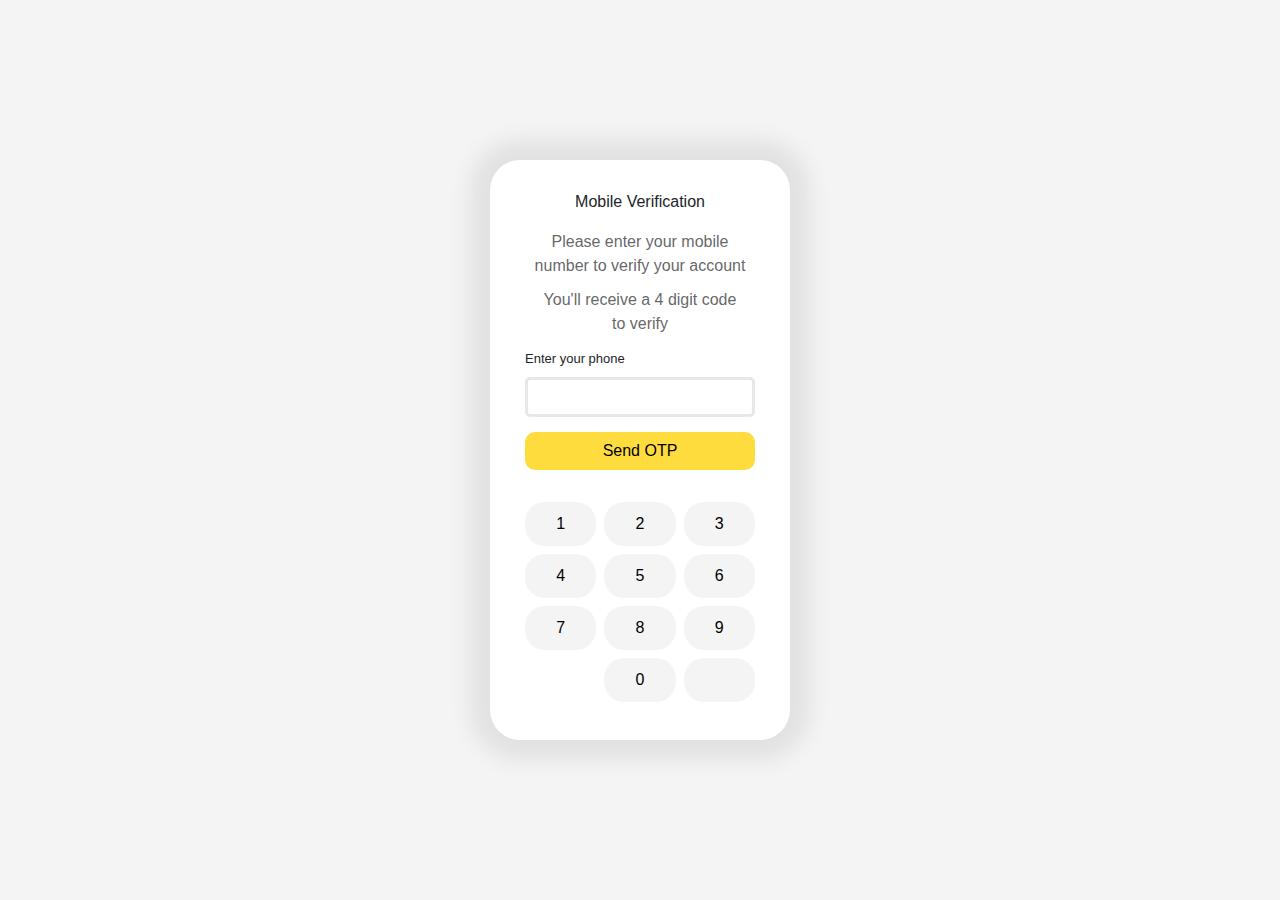
<file: index.html>
<!DOCTYPE html>
<html lang="en">
    <head>
        <meta charset="UTF-8" />
        <meta http-equiv="X-UA-Compatible" content="IE=edge" />
        <meta name="viewport" content="width=device-width, initial-scale=1.0" />
        <link
            rel="stylesheet"
            href="https://cdn.jsdelivr.net/npm/bootstrap@4.6.0/dist/css/bootstrap.min.css"
        />
        <link rel="stylesheet" href="style.css" />
        <link
            rel="stylesheet"
            href="https://cdnjs.cloudflare.com/ajax/libs/font-awesome/5.15.3/css/all.min.css"
            integrity="sha512-iBBXm8fW90+nuLcSKlbmrPcLa0OT92xO1BIsZ+ywDWZCvqsWgccV3gFoRBv0z+8dLJgyAHIhR35VZc2oM/gI1w=="
            crossorigin="anonymous"
        />
        <title>CFL-Login Page</title>
    </head>
    <body class="d-flex align-items-center justify-content-center">
        <div class="container-content">
            <div class="mobile-verify go-right active-box">
                <div
                    class="nav d-flex align-items-center justify-content-center"
                >
                    <p>Mobile Verification</p>
                </div>
                <div class="text">
                    <p>
                        Please enter your mobile <br />number to verify your
                        account
                    </p>
                    <p>You'll receive a 4 digit code <br />to verify</p>
                </div>
                <div class="phone-num-input">
                    <div class="form-input">
                        <label for="phone-number">Enter your phone</label>
                        <input
                            type="text"
                            autocomplete="off"
                            id="phone-number"
                        />
                        <span class="text-danger"></span>
                    </div>
                </div>
                <button class="btn btn-continue">Send OTP</button>
                <div class="keyboard d-flex flex-wrap">
                    <span class="num-1 num" data-key="1">1</span>
                    <span class="num-2 num" data-key="2">2</span>
                    <span class="num-3 num" data-key="3">3</span>
                    <span class="num-4 num" data-key="4">4</span>
                    <span class="num-5 num" data-key="5">5</span>
                    <span class="num-6 num" data-key="6">6</span>
                    <span class="num-7 num" data-key="7">7</span>
                    <span class="num-8 num" data-key="8">8</span>
                    <span class="num-9 num" data-key="9">9</span>
                    <span class="num-n num"></span>
                    <span class="num-0 num" data-key="0">0</span>
                    <span class="remove" data-key="backspace"
                        ><i class="fas fa-backspace"></i
                    ></span>
                </div>
            </div>
            <div class="otp-container go-right">
                <div class="nav d-flex align-items-center">
                    <i class="btn-back fas fa-arrow-left"></i>
                    <p>Verification Code</p>
                </div>
                <div class="text">
                    <p>
                        Please type the verification <br />
                        code sent to
                        <span class="phone">+8412345***</span>
                    </p>
                    <p>
                        The OTP will expire in
                        <span class="expire text-dark">30s</span>
                    </p>
                </div>
                <div class="otp-input d-flex">
                    <input type="text" maxlength="1" class="input" />
                    <input type="text" maxlength="1" class="input" />
                    <input type="text" maxlength="1" class="input" />
                    <input type="text" maxlength="1" class="input" />
                </div>
                <span class="text-danger"></span>
                <button
                    class="btn btn-verify d-flex align-items-center justify-content-between"
                >
                    Verify now <i class="fas fa-arrow-right"></i>
                </button>
                <div class="resend-code text-muted">
                    Didn't receive code?
                    <span class="btn-resend text-danger">Request again</span>
                </div>
                <div class="keyboard d-flex flex-wrap">
                    <span class="num-1 num" data-key="1">1</span>
                    <span class="num-2 num" data-key="2">2</span>
                    <span class="num-3 num" data-key="3">3</span>
                    <span class="num-4 num" data-key="4">4</span>
                    <span class="num-5 num" data-key="5">5</span>
                    <span class="num-6 num" data-key="6">6</span>
                    <span class="num-7 num" data-key="7">7</span>
                    <span class="num-8 num" data-key="8">8</span>
                    <span class="num-9 num" data-key="9">9</span>
                    <span class="num-n num"></span>
                    <span class="num-0 num" data-key="0">0</span>
                    <span class="remove" data-key="backspace"
                        ><i class="fas fa-backspace"></i
                    ></span>
                </div>
            </div>
            <div class="box-verify">
                <i class="fas fa-check-circle"></i>
                <p></p>
            </div>
        </div>
        <div id="google_translate_element"></div>
<script type="text/javascript">
function googleTranslateElementInit() {
  new google.translate.TranslateElement({pageLanguage: 'en'}, 'google_translate_element');
}
</script>
<script type="text/javascript" src="//translate.google.com/translate_a/element.js?cb=googleTranslateElementInit"></script>
        <script src="app.js"></script>
        
    </body>
</html>
</file>
<file: style.css>
* {
  margin: 0;
  padding: 0;
  box-sizing: border-box; }

html,
body {
  overflow-x: hidden; }

body {
  min-height: 100vh;
  background-color: #f4f4f4; }

.btn-verify,
.btn-continue {
  width: 100%;
  color: #000;
  border-radius: 10px;
  background-color: #ffdc3d;
  padding-left: 30px;
  padding-right: 30px;
  font-weight: 500;
  margin-bottom: 15px;
  font-family: -apple-system, BlinkMacSystemFont, 'Segoe UI', Roboto, Oxygen, Ubuntu, Cantarell, 'Open Sans', 'Helvetica Neue', sans-serif; }

.container-content {
  position: relative;
  min-height: 580px;
  width: 300px;
  margin: 0 auto; }

.mobile-verify,
.otp-container,
.box-verify {
  top: 0;
  left: 0;
  position: absolute;
  width: 100%;
  height: 100%;
  display: flex;
  flex-direction: column;
  border-radius: 30px;
  padding: 30px 35px;
  background-color: #fff; }

.otp-container,
.mobile-verify {
  box-shadow: 0 0 20px 20px #e2e2e2;
  z-index: 10;
  transition: all 0.4s cubic-bezier(0.68, -0.55, 0.265, 1.55); }
  .otp-container .nav,
  .mobile-verify .nav {
    position: relative; }
    .otp-container .nav p,
    .mobile-verify .nav p {
      font-weight: 500; }
  .otp-container .text p,
  .mobile-verify .text p {
    color: rgba(61, 61, 61, 0.8); }
  .otp-container .keyboard,
  .mobile-verify .keyboard {
    margin: 0 -4px; }
    .otp-container .keyboard .num,
    .otp-container .keyboard .remove,
    .mobile-verify .keyboard .num,
    .mobile-verify .keyboard .remove {
      color: #000;
      font-weight: 500;
      font-family: 'Segoe UI', Tahoma, Geneva, Verdana, sans-serif;
      border-radius: 20px;
      padding: 10px 0;
      width: calc(33.3333% - 8px);
      margin: 0 4px 8px;
      text-align: center;
      background-color: rgba(241, 241, 241, 0.8);
      cursor: pointer;
      transition: all 0.2s linear; }
      .otp-container .keyboard .num:hover, .otp-container .keyboard .num.active,
      .otp-container .keyboard .remove:hover,
      .otp-container .keyboard .remove.active,
      .mobile-verify .keyboard .num:hover,
      .mobile-verify .keyboard .num.active,
      .mobile-verify .keyboard .remove:hover,
      .mobile-verify .keyboard .remove.active {
        background-color: rgba(218, 218, 218, 0.8); }
    .otp-container .keyboard .num-n,
    .mobile-verify .keyboard .num-n {
      cursor: default;
      background-color: transparent; }
      .otp-container .keyboard .num-n:hover,
      .mobile-verify .keyboard .num-n:hover {
        background-color: transparent; }

.mobile-verify {
  opacity: 0;
  visibility: hidden;
  transform: translateX(-100%);
  z-index: 5;
  transition: all 0.4s cubic-bezier(0.68, -0.55, 0.265, 1.55); }
  .mobile-verify .text p {
    margin-bottom: 10px;
    text-align: center; }
  .mobile-verify .keyboard {
    margin-top: auto; }
  .mobile-verify .phone-num-input {
    display: flex;
    align-items: center;
    margin-bottom: 15px; }
    .mobile-verify .phone-num-input label {
      font-size: 13px; }
    .mobile-verify .phone-num-input .form-input input {
      width: 100%;
      outline: none;
      padding: 5px 10px;
      border-radius: 5px;
      border: 3px solid #e7e7e7;
      text-align: center;
      font-weight: 500; }
    .mobile-verify .phone-num-input .form-input input:focus {
      border: 3px solid transparent; }
  .mobile-verify .text-danger {
    font-size: 12px; }

.otp-container .nav {
  margin-bottom: 20px; }
  .otp-container .nav i {
    cursor: pointer; }
    .otp-container .nav i:hover {
      color: rgba(61, 61, 61, 0.7); }
  .otp-container .nav p {
    position: absolute;
    left: 50%;
    transform: translateX(-50%);
    width: 130px;
    margin-bottom: 0;
    text-align: center; }
.otp-container .otp-input .input {
  width: 25%;
  height: 51px;
  border-radius: 15px;
  border: none;
  outline: none;
  text-align: center;
  background-color: rgba(225, 225, 225, 0.8);
  font-weight: 500; }
  .otp-container .otp-input .input:not(:last-child) {
    margin-right: 8px; }
.otp-container .resend-code {
  margin-bottom: 10px; }
.otp-container .btn-resend {
  transition: all 0.2s linear;
  cursor: pointer;
  font-weight: 500; }
  .otp-container .btn-resend:hover {
    color: #000 !important; }
.otp-container .text-danger {
  margin-bottom: 10px; }

.mobile-verify.go-right {
  opacity: 1;
  visibility: visible;
  transform: translateX(0); }

.otp-container.go-right {
  opacity: 0;
  visibility: hidden;
  transform: translateX(100%); }

.box-verify {
  backface-visibility: hidden;
  justify-content: center;
  opacity: 0;
  visibility: hidden;
  z-index: 15;
  align-items: center;
  transform: scale(0.8);
  transition: transform 0.4 cubic-bezier(0.165, 0.84, 0.44, 1); }
  .box-verify i {
    font-size: 50px; }
  .box-verify p {
    margin-top: 30px;
    text-align: center;
    font-family: -apple-system, BlinkMacSystemFont, 'Segoe UI', Roboto, Oxygen, Ubuntu, Cantarell, 'Open Sans', 'Helvetica Neue', sans-serif;
    font-weight: 500; }
    .box-verify p span {
      display: inline-block;
      padding-top: 10px; }
  .box-verify .btn-return {
    cursor: pointer;
    font-weight: 500; }

.box-verify.active {
  opacity: 1;
  visibility: visible;
  transform: scale(1); }

/*# sourceMappingURL=style.css.map */
</file>
